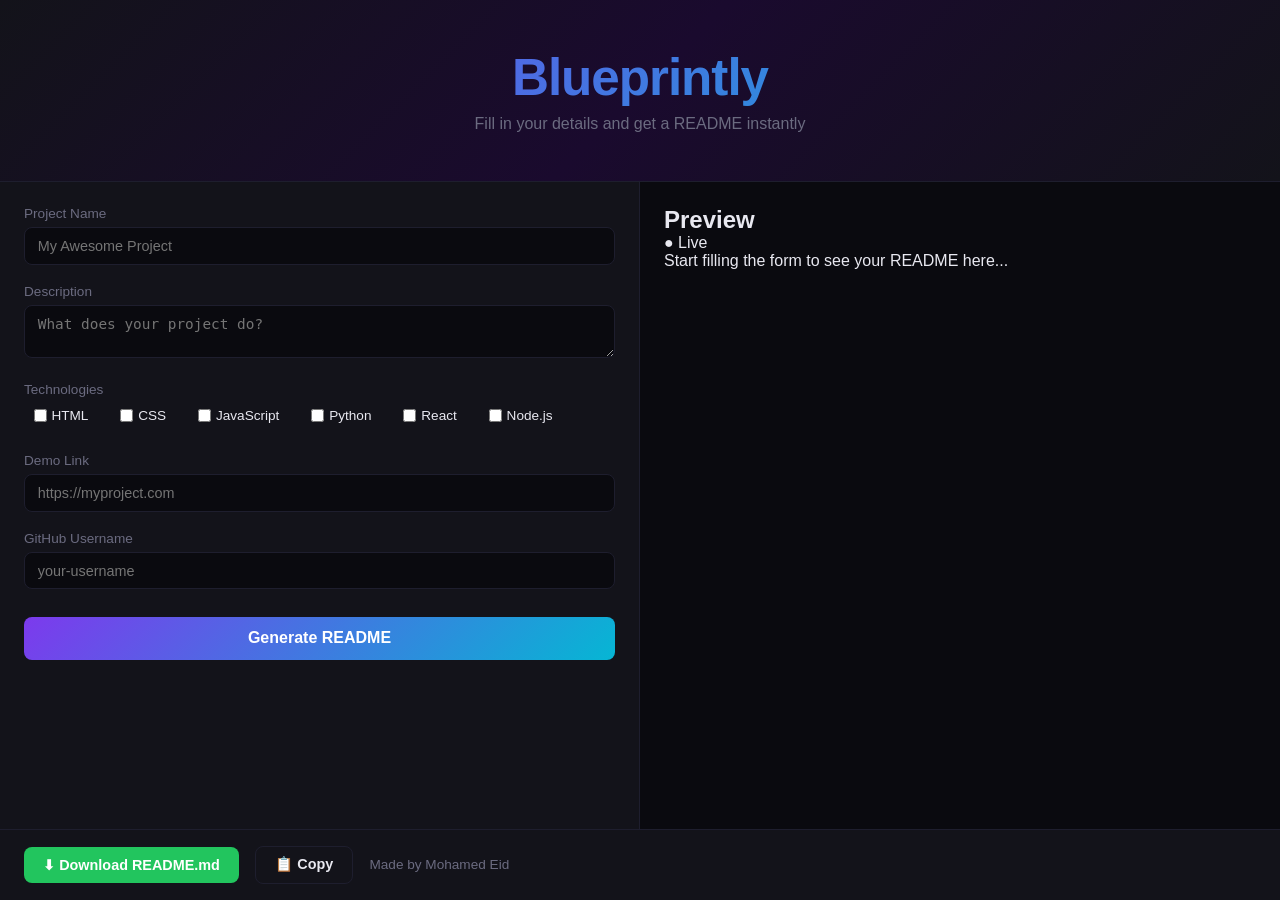
<file: index.html>
<!DOCTYPE html>
<html lang="en">
<head>
    <meta charset="UTF-8">
    <meta name="viewport" content="width=device-width, initial-scale=1.0">
    <title>Blueprintly</title>
    <link rel="icon" href="data:image/svg+xml,<svg xmlns=%22http://www.w3.org/2000/svg%22 viewBox=%220 0 100 100%22><text y=%22.9em%22 font-size=%2290%22>📄</text></svg>">
    <link rel="stylesheet" href="First.css">
</head>
<body>
    <div id="splash-screen">
        <div class="splash-content">
            <p class="splash-welcome">Welcome to</p>
            <h1 class="splash-title">Blueprintly</h1>
        </div>
    </div>
    <header>
        <h1>Blueprintly</h1>
        <p>Fill in your details and get a README instantly</p>
    </header>
    <main>
        <section id="form-panel">
        <div class="input-group">
            <label>Project Name</label>
            <input type="text" id="projectName" placeholder="My Awesome Project">
        </div>
        <div class="input-group">
            <label>Description</label>
            <textarea id="description" placeholder="What does your project do?"></textarea>
        </div>
        <div class="input-group">
            <label>Technologies</label>
            <div id="tech-checkboxes">
                <label><input type="checkbox" value="HTML"> HTML</label>
                <label><input type="checkbox" value="CSS"> CSS</label>
                <label><input type="checkbox" value="JavaScript"> JavaScript</label>
                <label><input type="checkbox" value="Python"> Python</label>
                <label><input type="checkbox" value="React"> React</label>
                <label><input type="checkbox" value="Node.js"> Node.js</label>
            </div>
        </div>
        <div class="input-group">
            <label>Demo Link</label>
            <input type="text" id="demoLink" placeholder="https://myproject.com">
        </div>
        <div class="input-group">
            <label>GitHub Username</label>
            <input type="text" id="githubUsername" placeholder="your-username">
        </div>
        <button id="generateBtn">Generate README</button>
        </section>
        <section id="preview-panel">
            <div id="preview-header">
                <h2>Preview</h2>
                <span id="live-badge">&#9679; Live</span>
                <div id="preview-content">
                    <p id="placeholder-text">Start filling the form to see your README here...</p>
                </div>
            </div>
        </section>
    </main>
    <footer>
        <button id="downloadBtn">&#11015; Download README.md</button>
        <button id="copyBtn">&#128203; Copy</button>
        <p>Made by Mohamed Eid</p>
    </footer>
    <script src="First.js"></script>
</body>
</html>
</file>
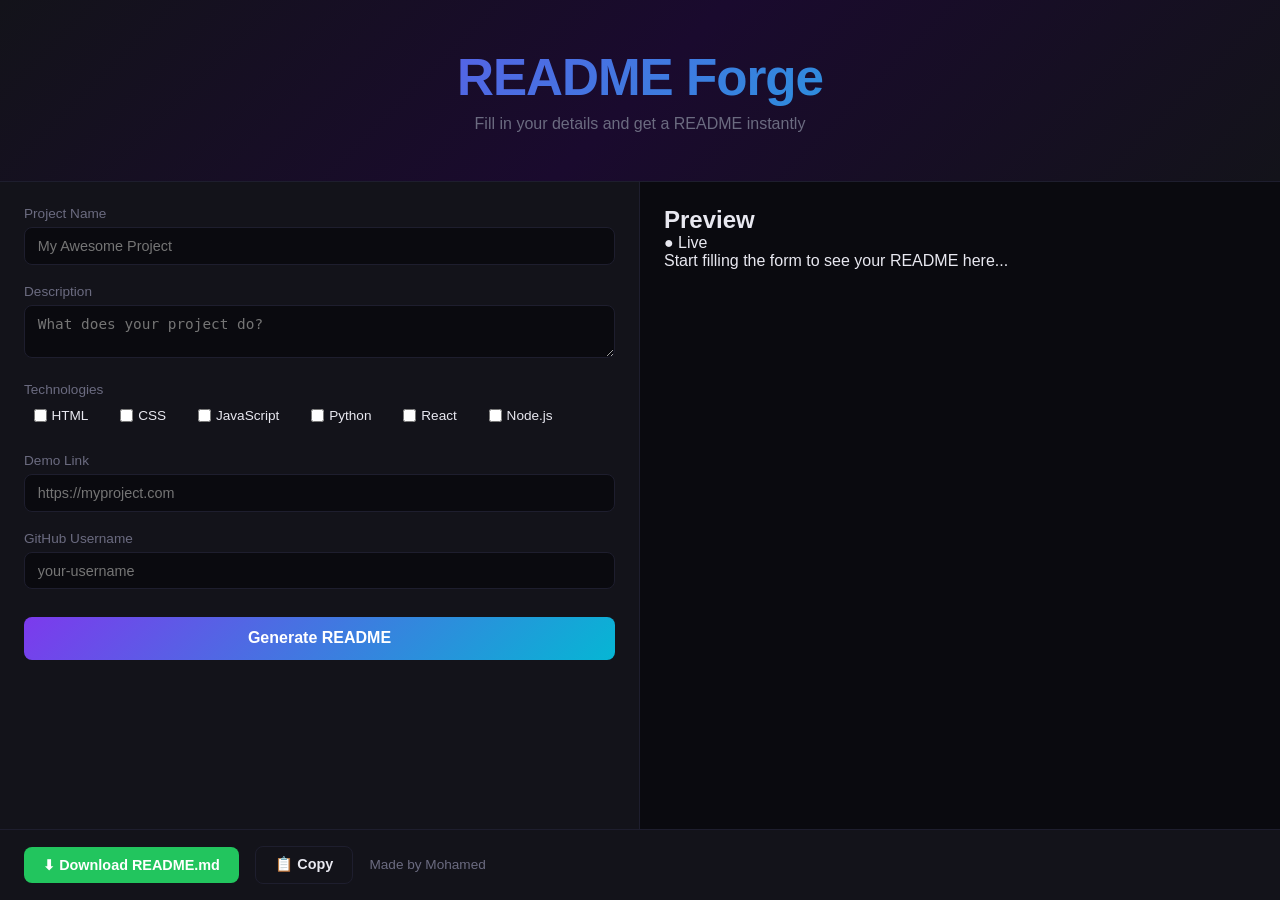
<file: First.html>
<!DOCTYPE html>
<html lang="en">
<head>
    <meta charset="UTF-8">
    <meta name="viewport" content="width=device-width, initial-scale=1.0">
    <title>README Forge</title>
    <link rel="icon" href="data:image/svg+xml,<svg xmlns=%22http://www.w3.org/2000/svg%22 viewBox=%220 0 100 100%22><text y=%22.9em%22 font-size=%2290%22>📄</text></svg>">
    <link rel="stylesheet" href="First.css">
</head>
<body>
    <div id="splash-screen">
        <div class="splash-content">
            <p class="splash-welcome">Welcome to</p>
            <h1 class="splash-title">README Forge</h1>
        </div>
    </div>
    <header>
        <h1>README Forge</h1>
        <p>Fill in your details and get a README instantly</p>
    </header>
    <main>
        <section id="form-panel">
        <div class="input-group">
            <label>Project Name</label>
            <input type="text" id="projectName" placeholder="My Awesome Project">
        </div>
        <div class="input-group">
            <label>Description</label>
            <textarea id="description" placeholder="What does your project do?"></textarea>
        </div>
        <div class="input-group">
            <label>Technologies</label>
            <div id="tech-checkboxes">
                <label><input type="checkbox" value="HTML"> HTML</label>
                <label><input type="checkbox" value="CSS"> CSS</label>
                <label><input type="checkbox" value="JavaScript"> JavaScript</label>
                <label><input type="checkbox" value="Python"> Python</label>
                <label><input type="checkbox" value="React"> React</label>
                <label><input type="checkbox" value="Node.js"> Node.js</label>
            </div>
        </div>
        <div class="input-group">
            <label>Demo Link</label>
            <input type="text" id="demoLink" placeholder="https://myproject.com">
        </div>
        <div class="input-group">
            <label>GitHub Username</label>
            <input type="text" id="githubUsername" placeholder="your-username">
        </div>
        <button id="generateBtn">Generate README</button>
        </section>
        <section id="preview-panel">
            <div id="preview-header">
                <h2>Preview</h2>
                <span id="live-badge">&#9679; Live</span>
                <div id="preview-content">
                    <p id="placeholder-text">Start filling the form to see your README here...</p>
                </div>
            </div>
        </section>
    </main>
    <footer>
        <button id="downloadBtn">&#11015; Download README.md</button>
        <button id="copyBtn">&#128203; Copy</button>
        <p>Made by Mohamed</p>
    </footer>
    <script src="First.js"></script>
</body>
</html>
</file>
<file: First.css>
* {
   margin: 0;
   padding: 0;
   box-sizing: border-box;
}

:root {
    --bg: #0a0a0f;
    --surface: #13131a;
    --border: #1e1e2e;
    --accent: #7c3aed;
    --accent2: #06b6d4;
    --text: #e8e8f0;
    --muted: #6b6b80;
}

body {
    background: var(--bg);
    color: var(--text);
    font-family: 'Segoe UI', sans-serif;
    min-height: 100vh;
    display: flex;
    flex-direction: column;
}

header {
    text-align: center;
    padding: 3rem 2rem;
    border-bottom: 1px solid var(--border);
    background: linear-gradient(135deg, #13131a, #1a0a2e, #13131a);
}

header h1 {
    font-size: 3.2rem;
    font-weight: 800;
    background: linear-gradient(135deg, var(--accent), var(--accent2));
    -webkit-background-clip: text;
    background-clip: text;
    -webkit-text-fill-color: transparent;
    margin-bottom: 0.5rem;
    letter-spacing: -0.02em;
}

header p {
    color: var(--muted);
    font-size: 1rem;
}

main {
    display: grid;
    grid-template-columns: 1fr 1fr;
    flex: 1;
}

#form-panel {
    background: var(--surface);
    border-right: 1px solid var(--border);
    padding: 1.5rem;
    overflow-y: auto;
}

#preview-panel {
    background: var(--bg);
    padding: 1.5rem;
    overflow-y: auto;
}

footer {
    background: var(--surface);
    border-top: 1px solid var(--border);
    padding: 1rem 1.5rem;
    display: flex;
    align-items: center;
    gap: 1rem;
}

.input-group {
    margin-bottom: 1.2rem;
}

.input-group label {
    display: block;
    color: var(--muted);
    font-size: 0.85rem;
    margin-bottom: 0.4rem;
}

.input-group input,
.input-group textarea {
    width: 100%;
    background: var(--bg);
    border: 1px solid var(--border);
    border-radius: 8px;
    padding: 0.6rem 0.8rem;
    color: var(--text);
    font-size: 0.9rem;
}

#tech-checkboxes {
    display: flex;
    flex-wrap: wrap;
    gap: 0.8rem;
}

#tech-checkboxes label {
    display: inline-flex !important;
    align-items: center;
    gap: 0.3rem;
    color: var(--text);
    width: auto;
}

/* ── BUTTONS ── */
button {
    cursor: pointer;
    border: none;
    border-radius: 8px;
    font-family: 'Segoe UI', sans-serif;
    font-weight: 600;
    transition: transform 0.2s, opacity 0.2s;
}

button:hover {
    transform: translateY(-2px);
    opacity: 0.9;
}

#generateBtn {
    width: 100%;
    background: linear-gradient(135deg, var(--accent), var(--accent2));
    color: white;
    padding: 0.8rem;
    font-size: 1rem;
    margin-top: 0.5rem;
}

#downloadBtn {
    background: #22c55e;
    color: white;
    padding: 0.6rem 1.2rem;
    font-size: 0.9rem;
}

#copyBtn {
    background: transparent;
    border: 1px solid var(--border) !important;
    color: var(--text);
    padding: 0.6rem 1.2rem;
    font-size: 0.9rem;
}

footer p {
    margin-right: auto;
    color: var(--muted);
    font-size: 0.85rem;
}

#preview-content pre {
    white-space: pre-wrap;
    word-wrap: break-word;
    font-family: 'Consolas', monospace;
    font-size: 0.85rem;
    line-height: 1.6;
}

#splash-screen {
    position: fixed;
    inset: 0;
    background: linear-gradient(135deg, #0a0a0f, #1a0a2e, #0a0a0f);
    display: flex;
    align-items: center;
    justify-content: center;
    padding: 4rem;
    z-index: 999;
    animation: fadeOut 0.8s ease forwards;
    animation-delay: 3s;
}

.splash-content {
    animation: slideUp 0.9s ease;
    text-align: left;
}

.splash-welcome {
    color: var(--muted);
    font-size: 1.3rem;
    margin-bottom: 0.5rem;
    letter-spacing: 0.05em;
}

.splash-title {
    font-size: 4rem;
    font-weight: 800;
    background: linear-gradient(135deg, var(--accent), var(--accent2));
    -webkit-background-clip: text;
    background-clip: text;
    -webkit-text-fill-color: transparent;
}

@keyframes slideUp {
    from {
        opacity: 0;
        transform: translateY(30px);
    }
    to {
        opacity: 1;
        transform: translateY(0);
    }
}

@keyframes fadeOut {
    from {
        opacity: 1;
        visibility: visible;
    }
    to {
        opacity: 0;
        visibility: hidden;
    }
}

/* ── RESPONSIVE (Mobile & Tablet) ── */
@media (max-width: 768px) {

    header {
        padding: 2rem 1rem;
    }

    header h1 {
        font-size: 2rem;
    }

    header p {
        font-size: 0.85rem;
    }

    main {
        grid-template-columns: 1fr;
    }

    #form-panel {
        border-right: none;
        border-bottom: 1px solid var(--border);
    }

    #tech-checkboxes {
        gap: 0.5rem;
    }

    footer {
        flex-wrap: wrap;
        justify-content: center;
        text-align: center;
    }

    footer p {
        margin-right: 0;
        width: 100%;
        order: 3;
    }

    .splash-title {
        font-size: 2.5rem;
    }

    .splash-welcome {
        font-size: 1rem;
    }
}

#tech-checkboxes label {
    padding: 0.3rem 0.6rem;
    border-radius: 6px;
    transition: background 0.2s;
    cursor: pointer;
}

#tech-checkboxes label:hover {
    background: rgba(124, 58, 237, 0.15);
}
</file>
